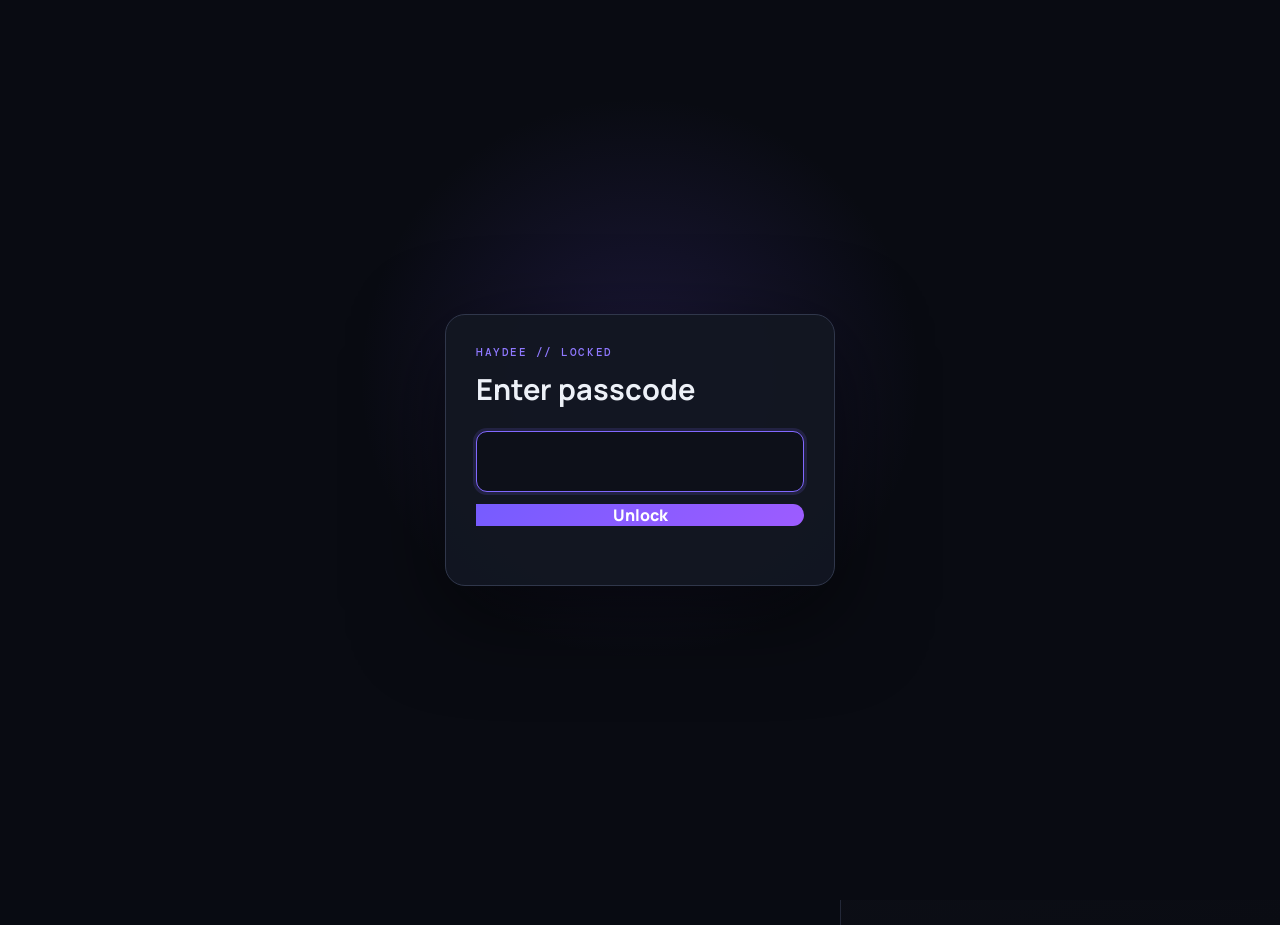
<file: index.html>
<!doctype html>
<html lang="en">
  <head>
    <meta charset="UTF-8" />
    <meta name="viewport" content="width=device-width, initial-scale=1.0" />
    <meta name="theme-color" content="#090b12" />
    <title>Haydee Command Deck</title>
    <script type="module" crossorigin src="./assets/index-BTySaWnS.js"></script>
    <link rel="stylesheet" crossorigin href="./assets/index-DH1uaSrO.css">
  </head>
  <body class="is-locked">
    <section id="startupLock" class="startup-lock" aria-label="Startup passcode">
      <form id="startupLockForm" class="startup-lock-card">
        <p class="eyebrow">HAYDEE // LOCKED</p>
        <h2>Enter passcode</h2>
        <input id="startupPasscode" type="password" inputmode="numeric" autocomplete="off" maxlength="4" aria-label="Passcode" autofocus />
        <button type="submit" class="primary startup-unlock">Unlock</button>
        <p id="startupLockError" class="startup-lock-error" aria-live="polite"></p>
      </form>
    </section>
    <main id="appShell" class="app-shell" inert aria-hidden="true">
      <section class="stage" aria-label="3D character viewer">
        <canvas id="scene"></canvas>
        <video id="xmodeVideo" class="xmode-video" preload="none" playsinline controls loop>
          <source src="./media/xmode.mp4?v=2" type="video/mp4" />
        </video>
        <video id="breastModeVideo" class="xmode-video" preload="none" playsinline controls loop>
          <source src="./media/breast-click-loop.mp4?v=2" type="video/mp4" />
        </video>
        <video id="faceModeVideo" class="xmode-video" preload="none" playsinline controls loop>
          <source src="./media/face-click-loop.mp4?v=2" type="video/mp4" />
        </video>
        <video id="feetModeVideo" class="xmode-video" preload="none" playsinline controls loop>
          <source src="./media/feet-click-loop.mp4?v=2" type="video/mp4" />
        </video>
        <video id="handsModeVideo" class="xmode-video" preload="none" playsinline controls loop>
          <source src="./media/hands-click-loop.mp4?v=1" type="video/mp4" />
        </video>
        <div class="brand">
          <span class="signal"></span>
          <span>LOCAL // HAYDEE-01</span>
        </div>
        <div class="stage-status" id="stageStatus">Loading character…</div>
      </section>

      <aside class="console-panel">
        <header>
          <p class="eyebrow">Private command interface</p>
          <h1>Haydee<br />Command Deck</h1>
          <p class="intro">Type or speak a command. The character loads only when requested.</p>
        </header>

        <section class="command-card">
          <div id="chatTranscript" class="chat-transcript is-visible" aria-live="polite"></div>
          <label for="commandInput">Message or command</label>
          <div class="command-row">
            <input id="commandInput" autocomplete="off" placeholder="Chat, or try: walk" />
            <button id="runCommand" class="primary">Send</button>
          </div>
          <button id="voiceCommand" class="voice"><span>●</span> Start listening</button>
          <button id="voiceReplies" class="voice voice-replies"><span>🔊</span> Voice replies on</button>
          <label class="voice-picker" for="voiceSelect">Haydee's voice
            <select id="voiceSelect">
              <option value="">Loading voices...</option>
            </select>
          </label>
          <div class="ai-status" id="ollamaStatus" data-state="checking">
            <span class="ai-dot"></span>
            <span>Checking Ollama...</span>
            <code>llama3.2</code>
          </div>
          <p id="commandResult" class="result" aria-live="polite">Ready.</p>
        </section>

        <section class="quick-actions" aria-label="Quick commands">
          <button data-command="squat" data-x-option>Full-body squat</button>
          <button data-command="walk">Walk</button>
          <button data-command="jump">Jump</button>
          <button data-command="blow" data-x-option>Blow</button>
          <button data-command="idle">Idle</button>
          <button data-command="reset">Reset</button>
          <button data-command="turn around">Turn around</button>
        </section>

        <p class="privacy-note">Voice recognition depends on browser support and may use the browser vendor’s speech service. Typed commands remain local.</p>
      </aside>
    </main>
  </body>
</html>
</file>
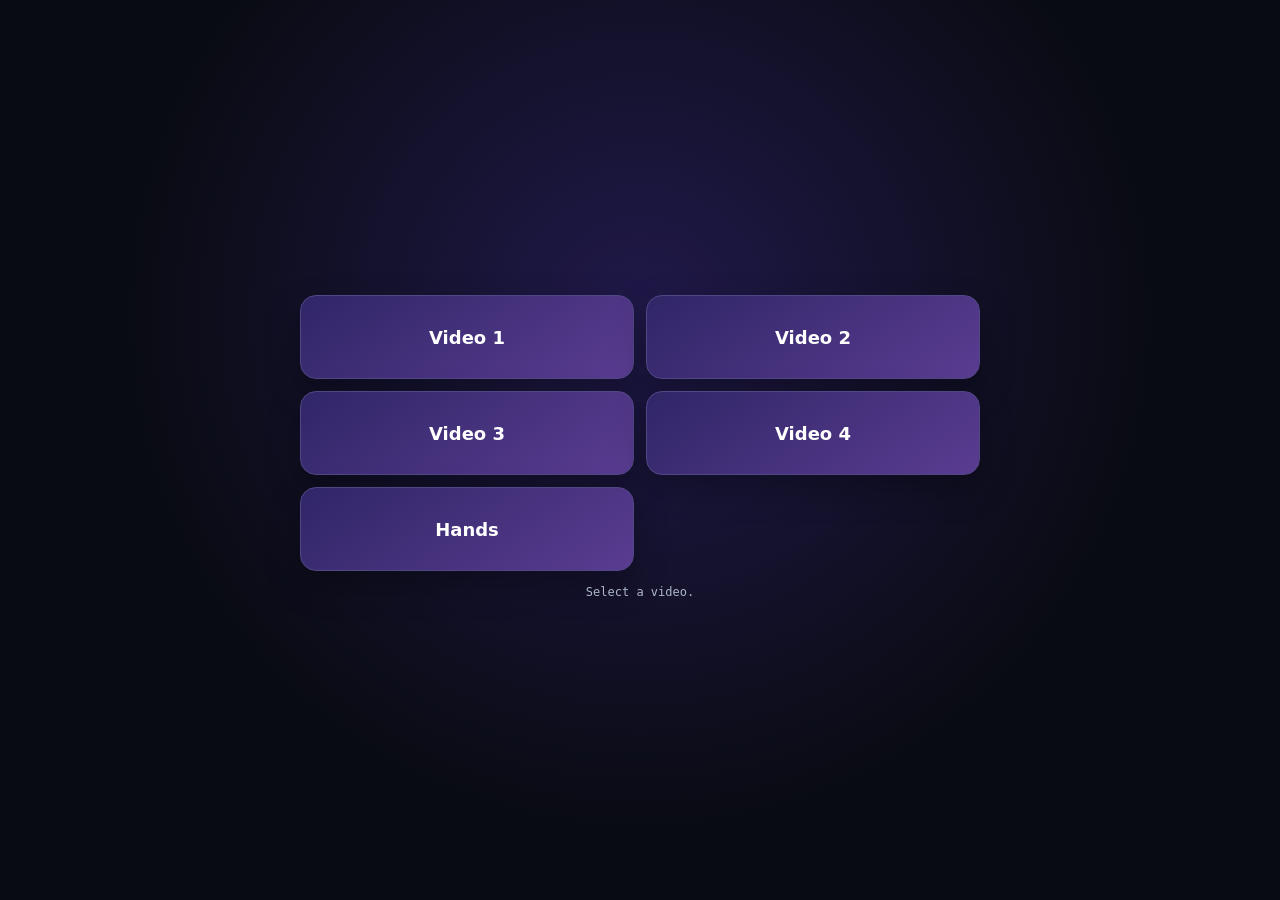
<file: xmode/index.html>
<!doctype html>
<html lang="en">
  <head>
    <meta charset="UTF-8" />
    <meta name="viewport" content="width=device-width, initial-scale=1.0" />
    <meta name="theme-color" content="#090b12" />
    <title>Haydee Videos</title>
    <style>
      :root { color-scheme: dark; font-family: system-ui, sans-serif; background: #090b12; color: #fff; }
      * { box-sizing: border-box; }
      body { margin: 0; min-height: 100vh; background: radial-gradient(circle at 50% 35%, #20194a, #090b12 60%); }
      main { min-height: 100vh; display: grid; place-items: center; padding: 22px; }
      .picker { width: min(680px, 100%); display: grid; grid-template-columns: repeat(2, minmax(0, 1fr)); gap: 12px; }
      button { min-height: 84px; border: 1px solid #514785; border-radius: 16px; color: #fff; background: linear-gradient(145deg, #302667, #5a3c91); font: 700 18px system-ui, sans-serif; cursor: pointer; box-shadow: 0 14px 34px rgba(0,0,0,.28); }
      button:hover, button:focus-visible { outline: none; border-color: #a58cff; background: linear-gradient(145deg, #44358b, #704db1); }
      .picker button:last-child { grid-column: 1 / -1; }
      .player { display: none; position: fixed; inset: 0; z-index: 2; background: #030407; }
      .player.is-visible { display: grid; place-items: center; }
      video { width: 100%; height: 100%; object-fit: contain; }
      .back { position: fixed; z-index: 3; top: 16px; right: 16px; min-height: 0; padding: 10px 14px; border-radius: 10px; font-size: 13px; }
      .status { grid-column: 1 / -1; min-height: 20px; margin: 2px 0 0; color: #aeb7ca; text-align: center; font: 12px ui-monospace, monospace; }
      @media (max-width: 560px) {
        .picker { grid-template-columns: 1fr; }
        .picker button:last-child { grid-column: auto; }
        button { min-height: 68px; }
      }
    </style>
  </head>
  <body>
    <main>
      <section class="picker" aria-label="Video selection">
        <button data-video="../media/xmode.mp4?v=3">Video 1</button>
        <button data-video="../media/breast-click-loop.mp4?v=3">Video 2</button>
        <button data-video="../media/face-click-loop.mp4?v=3">Video 3</button>
        <button data-video="../media/feet-click-loop.mp4?v=3">Video 4</button>
        <button data-video="../media/hands-click-loop.mp4?v=1">Hands</button>
        <p class="status" aria-live="polite">Select a video.</p>
      </section>
      <section class="player" aria-label="Video player">
        <video controls loop playsinline preload="none"></video>
        <button class="back" type="button">Back</button>
      </section>
    </main>
    <script>
      const picker = document.querySelector('.picker');
      const player = document.querySelector('.player');
      const video = document.querySelector('video');
      const status = document.querySelector('.status');
      const back = document.querySelector('.back');

      async function playVideo(source) {
        status.textContent = 'Loading video…';
        video.pause();
        video.src = source;
        video.preload = 'auto';
        video.load();
        player.classList.add('is-visible');
        try {
          video.muted = false;
          await video.play();
        } catch {
          try {
            video.muted = true;
            await video.play();
            video.muted = false;
          } catch {
            status.textContent = 'Video loaded. Press play.';
          }
        }
      }

      picker.addEventListener('click', (event) => {
        const button = event.target.closest('[data-video]');
        if (button) playVideo(button.dataset.video);
      });
      video.addEventListener('canplay', () => { status.textContent = 'Ready.'; });
      video.addEventListener('error', () => {
        status.textContent = 'Video failed to load. Check the connection and try again.';
      });
      back.addEventListener('click', () => {
        video.pause();
        video.removeAttribute('src');
        video.load();
        player.classList.remove('is-visible');
        status.textContent = 'Select a video.';
      });
    </script>
  </body>
</html>
</file>
<file: assets/index-DH1uaSrO.css>
@import"https://fonts.googleapis.com/css2?family=DM+Mono:wght@400;500&family=Manrope:wght@400;500;600;700;800&display=swap";:root{color-scheme:dark;font-family:Manrope,sans-serif;background:#090b12;color:#edf1f8}*{box-sizing:border-box}body{margin:0;min-width:320px;min-height:100vh;background:#090b12}body.is-locked{overflow:hidden}.startup-lock{position:fixed;z-index:1000;inset:0;display:grid;place-items:center;padding:24px;background:radial-gradient(circle at 50% 42%,rgba(102,76,214,.2),transparent 34%),#090b12}.startup-lock.is-unlocked{display:none}.startup-lock-card{width:min(390px,100%);padding:30px;border:1px solid #30374b;border-radius:20px;background:#121622f5;box-shadow:0 28px 90px #0000008c}.startup-lock-card h2{margin:0 0 22px;font-size:29px}.startup-lock-card input{width:100%;padding:14px;border:1px solid #3a4258;border-radius:11px;outline:none;color:#fff;background:#0d1019;text-align:center;font:600 24px DM Mono,monospace;letter-spacing:.45em}.startup-lock-card input:focus{border-color:#8168ff;box-shadow:0 0 0 3px #8168ff26}.startup-unlock{width:100%;margin-top:12px;padding:13px;border-radius:11px}.startup-lock-error{min-height:18px;margin:11px 0 0;color:#ff8299;text-align:center;font:500 11px DM Mono,monospace}button,input{font:inherit}button{cursor:pointer}.app-shell{min-height:100vh;display:grid;grid-template-columns:minmax(0,1fr) minmax(340px,440px)}.stage{position:relative;min-height:100vh;overflow:hidden;isolation:isolate;background:radial-gradient(ellipse at 50% 43%,rgba(91,70,189,.3) 0,rgba(27,31,55,.12) 34%,transparent 60%),linear-gradient(180deg,#171b2a 0 57%,#080b12 57% 100%)}.stage:before,.stage:after{content:none}#scene{width:100%;height:100%;display:block;position:absolute;inset:0}#scene.is-hidden{visibility:hidden}.xmode-video{display:none;position:absolute;inset:0;z-index:1;width:100%;height:100%;object-fit:contain;background:#030407}.xmode-video.is-visible{display:block}.brand,.stage-status{position:absolute;z-index:2;font:500 11px DM Mono,monospace;letter-spacing:.12em;text-transform:uppercase;color:#a9b4c8}.brand{left:28px;top:26px;display:flex;align-items:center;gap:10px}.signal{width:8px;height:8px;border-radius:50%;background:#8bffb0;box-shadow:0 0 16px #58ee88}.stage-status{left:28px;bottom:24px}.console-panel{min-height:100vh;padding:50px 38px 34px;border-left:1px solid #232838;background:linear-gradient(160deg,#131621fa,#0a0c13fc);box-shadow:-30px 0 80px #00000052;overflow-y:auto}.eyebrow{margin:0 0 10px;color:#8f78ff;font:500 11px DM Mono,monospace;letter-spacing:.14em;text-transform:uppercase}h1{margin:0;font-size:clamp(40px,4.1vw,62px);line-height:.94;letter-spacing:-.055em}.intro{color:#919aad;line-height:1.6;margin:22px 0 28px;max-width:34ch}.command-card,.physics-card{border:1px solid #282e40;border-radius:18px;background:#151926b8;padding:20px;box-shadow:inset 0 1px #ffffff06}.command-card>label,.physics-card>label{display:block;color:#b8c0cf;font-size:12px;font-weight:700;letter-spacing:.04em}.mode-switch{display:grid;grid-template-columns:1fr 1fr;gap:5px;margin-bottom:16px;padding:4px;border:1px solid #2d3447;border-radius:11px;background:#0d1019}.mode-button{border:0;border-radius:7px;padding:8px;color:#747f94;background:transparent;font-size:11px;font-weight:700}.mode-button.is-active{color:#fff;background:linear-gradient(135deg,#604bd0,#8155dd);box-shadow:0 3px 14px #5c41be47}.chat-transcript{display:none;max-height:230px;margin:0 0 15px;overflow-y:auto;gap:8px}.chat-transcript.is-visible{display:flex;flex-direction:column}.chat-message{max-width:88%;padding:9px 11px;border-radius:11px;color:#cbd2df;background:#101521;font-size:12px;line-height:1.45}.chat-message.user{align-self:flex-end;color:#fff;background:#5d49bf}.chat-message.assistant{align-self:flex-start;border:1px solid #2b3245}.command-row{display:grid;grid-template-columns:1fr auto;margin-top:9px}.command-row input{width:100%;min-width:0;border:1px solid #343b51;border-right:0;border-radius:11px 0 0 11px;background:#0d1019;color:#fff;outline:0;padding:13px 14px}.command-row input:focus{border-color:#7860ff;box-shadow:0 0 0 3px #7860ff21}.primary{border:0;border-radius:0 11px 11px 0;padding:0 19px;color:#fff;font-weight:800;background:linear-gradient(135deg,#765cff,#9d5cff)}.voice{width:100%;margin-top:10px;padding:11px;border:1px solid #343b51;border-radius:10px;background:transparent;color:#c8cfdb}.voice-replies{margin-top:6px}.voice-replies.is-off{opacity:.55}.voice-picker{display:grid;grid-template-columns:auto minmax(0,1fr);align-items:center;gap:10px;margin-top:9px;color:#8993a7;font:500 10px DM Mono,monospace;text-transform:uppercase;letter-spacing:.05em}.voice-picker select{min-width:0;width:100%;border:1px solid #343b51;border-radius:8px;padding:7px 9px;color:#c9d0df;background:#0d1019;font:400 10px DM Mono,monospace;outline:none}.voice-picker select:focus{border-color:#7860ff}.voice span{color:#ff6584;margin-right:6px}.voice.listening{border-color:#ff6584;color:#fff}.voice:disabled{cursor:not-allowed;opacity:.45}.ai-status{display:flex;align-items:center;gap:8px;margin-top:12px;color:#778196;font:500 10px DM Mono,monospace;text-transform:uppercase;letter-spacing:.06em}.ai-status code{margin-left:auto;color:#8f78ff;font:inherit;text-transform:none}.ai-dot{width:7px;height:7px;border-radius:50%;background:#657086;box-shadow:0 0 0 3px #6570861f}.ai-status[data-state=online]{color:#9cbbaa}.ai-status[data-state=online] .ai-dot{background:#72f59a;box-shadow:0 0 12px #72f59ab3}.ai-status[data-state=offline]{color:#b98691}.ai-status[data-state=offline] .ai-dot{background:#ff6584}.result{margin:14px 1px 0;min-height:20px;font:400 12px DM Mono,monospace;color:#929cad}.result[data-state=success]{color:#8bffb0}.result[data-state=error]{color:#ff8299}.quick-actions{display:grid;grid-template-columns:repeat(2,1fr);gap:8px;margin:12px 0 24px}.quick-actions button{border:1px solid #292f41;border-radius:10px;padding:10px 6px;color:#9fa8b9;background:#11141e;font-size:12px}.quick-actions button:hover{color:#fff;border-color:#6653d3}.x-options-off [data-x-option]{display:none}.section-heading{display:flex;justify-content:space-between;align-items:flex-start}h2{margin:0 0 20px;font-size:20px}.text-button{border:0;color:#8f78ff;background:transparent;font-size:12px}.physics-card label{margin-top:17px}.physics-card output{float:right;color:#7e8aa0;font:400 11px DM Mono,monospace}input[type=range]{width:100%;margin-top:9px;accent-color:#8168ff}.privacy-note{margin:18px 4px 0;color:#5f687a;font-size:10px;line-height:1.55}@media(max-width:820px){.app-shell{grid-template-columns:1fr}.stage{min-height:58vh}.console-panel{min-height:auto;border-left:0;border-top:1px solid #232838;padding:34px 22px}h1{font-size:44px}}
</file>
